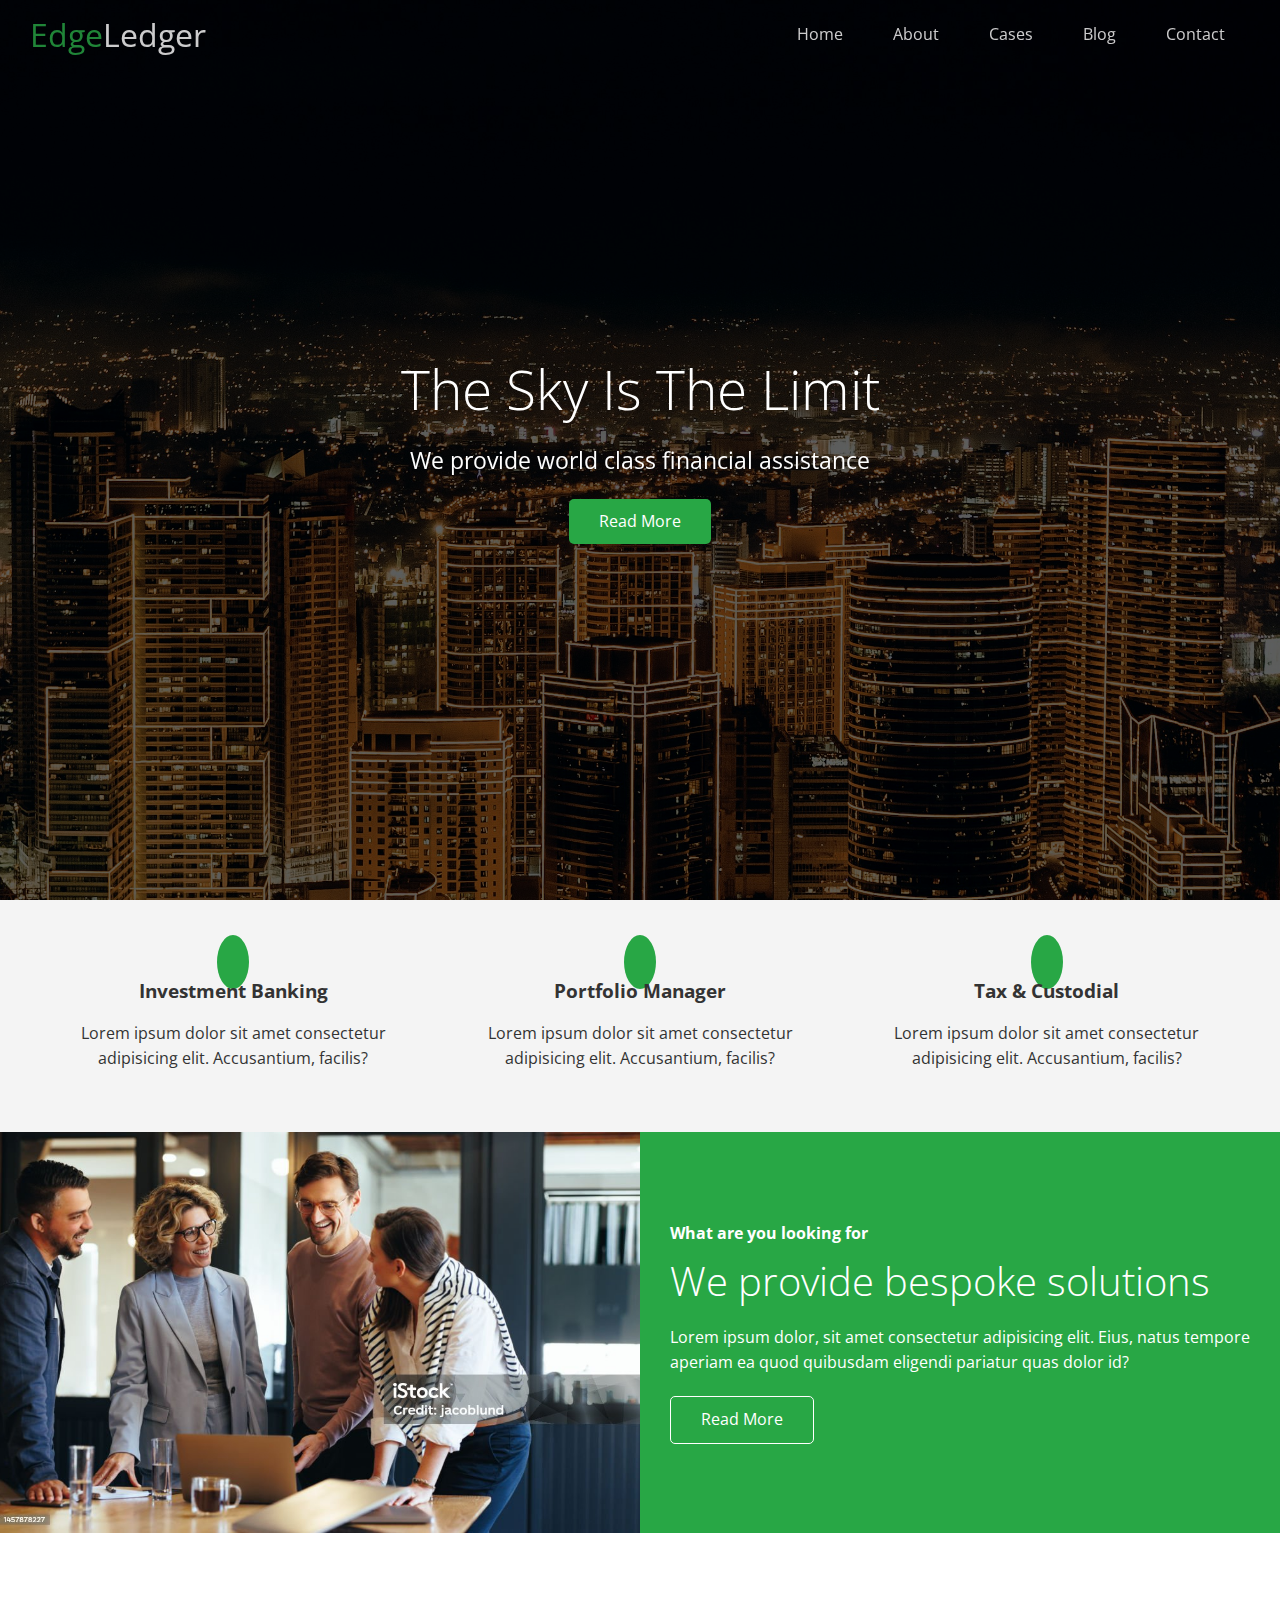
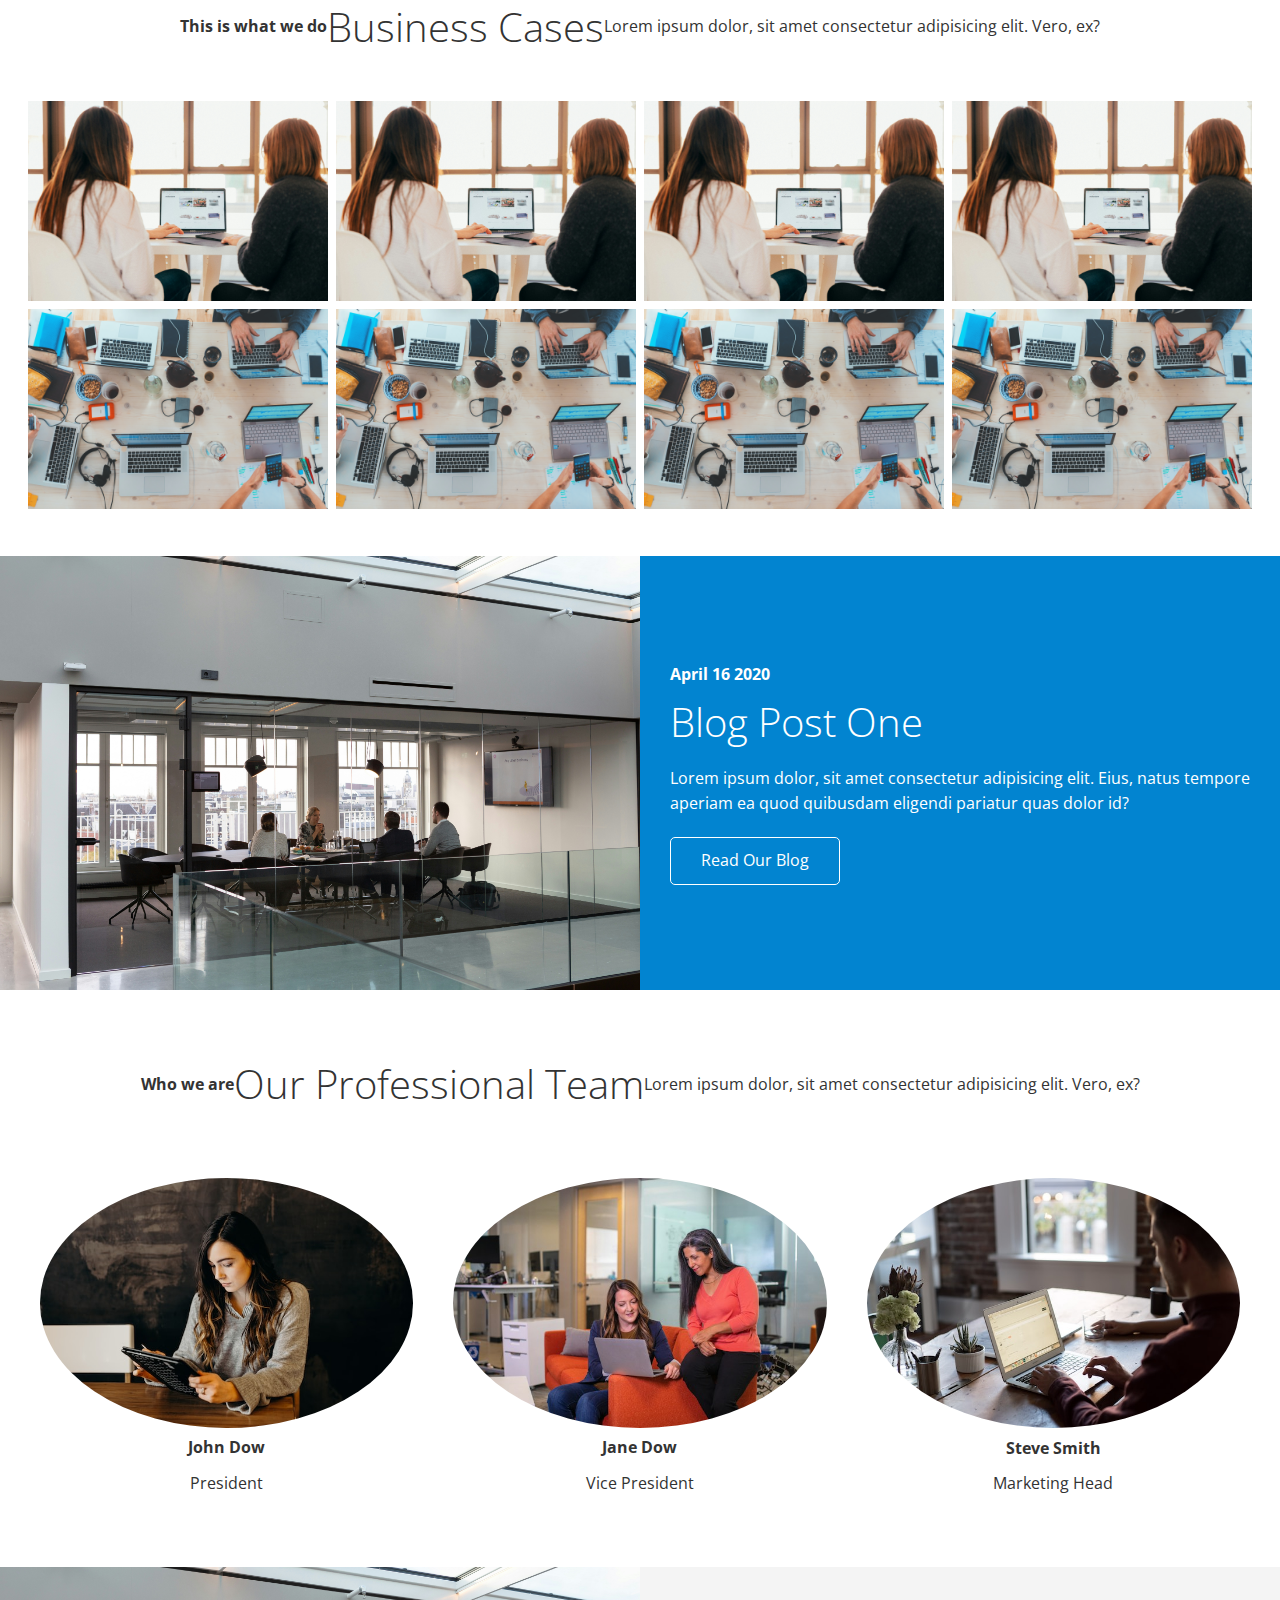
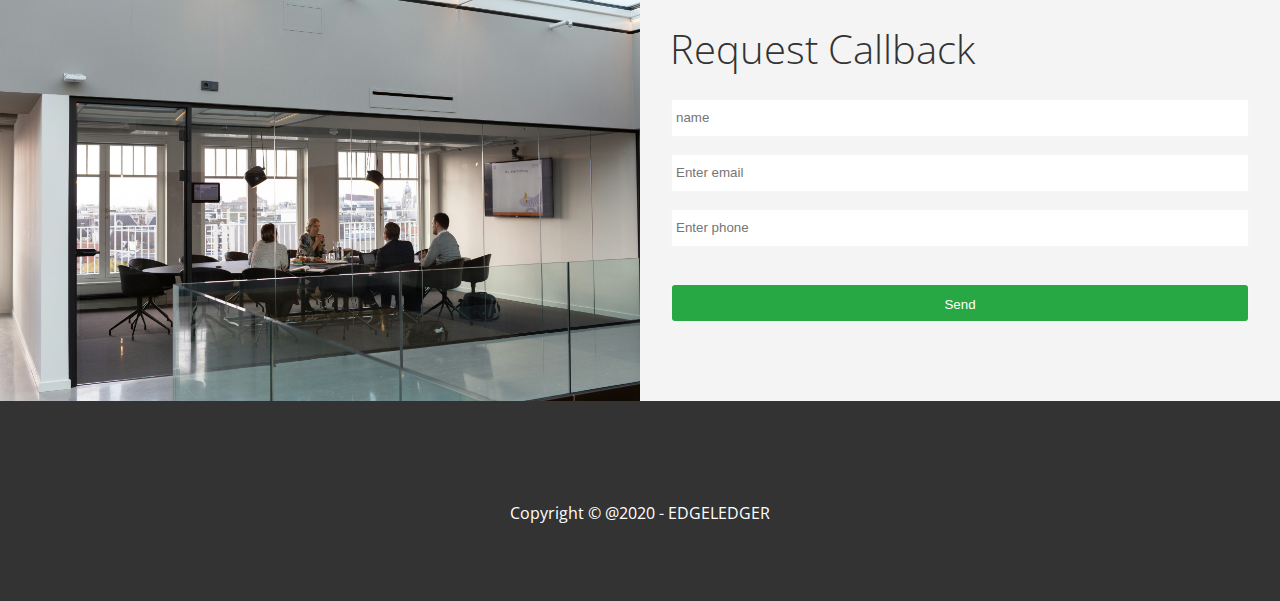
<file: index.html>
<!DOCTYPE html>
<html lang="en">
  <head>
    <meta charset="UTF-8" />
    <meta name="viewport" content="width=device-width, initial-scale=1.0" />
    <title>Welcome To EdgeLedger</title>
    <link
      rel="stylesheet"
      href="https://cdnjs.cloudflare.com/ajax/libs/font-awesome/6.5.1/css/all.min.css"
      integrity="sha512-DTOQO9RWCH3ppGqcWaEA1BIZOC6xxalwEsw9c2QQeAIftl+Vegovlnee1c9QX4TctnWMn13TZye+giMm8e2LwA=="
      crossorigin="anonymous"
      referrerpolicy="no-referrer"
    />
    <!-- <link rel="stylesheet" href="css/lightbox.min.css" /> -->
    <link rel="stylesheet" href="/css/style.css" />
    <link rel="stylesheet" href="/css/utilities.css" />
  </head>
  <body id="home">
    <header class="hero">
      <div id="navbar" class="navbar top">
        <h1 class="logo">
          <span class="text-primary"><i class="fas fa-book-open"></i> Edge</span
          >Ledger
        </h1>
        <nav>
          <ul>
            <li><a href="#home">Home</a></li>
            <li><a href="#about">About</a></li>
            <li><a href="#cases">Cases</a></li>
            <li><a href="#blog">Blog</a></li>
            <li><a href="#contact">Contact</a></li>
          </ul>
        </nav>
      </div>
      <div class="content">
        <h1>The Sky Is The Limit</h1>
        <p>We provide world class financial assistance</p>
        <a href="#about" class="btn"
          ><i class="fas fa-chevron-right"></i> Read More</a
        >
      </div>
    </header>
    <main>
      <!-- About icons -->
      <section id="about" class="icons bg-light">
        <div class="flex-items">
          <div>
            <i class="fas fa-university fa-2x"></i>
            <div>
              <h3>Investment Banking</h3>
              <p>
                Lorem ipsum dolor sit amet consectetur adipisicing elit.
                Accusantium, facilis?
              </p>
            </div>
          </div>
          <div>
            <i class="fas fa-book-reader fa-2x"></i>
            <div>
              <h3>Portfolio Manager</h3>
              <p>
                Lorem ipsum dolor sit amet consectetur adipisicing elit.
                Accusantium, facilis?
              </p>
            </div>
          </div>
          <div>
            <i class="fas fa-pencil-alt fa-2x"></i>
            <div>
              <h3>Tax & Custodial</h3>
              <p>
                Lorem ipsum dolor sit amet consectetur adipisicing elit.
                Accusantium, facilis?
              </p>
            </div>
          </div>
        </div>
      </section>

      <!-- About:Solutions -->
      <section id="about" class="solutions flex-columns">
        <div class="row">
          <div class="column">
            <div class="column-1">
              <img src="Images/home/people.jpg" alt="" />
            </div>
          </div>
          <div class="column">
            <div class="column-2 bg-primary">
              <h4>What are you looking for</h4>
              <h2>We provide bespoke solutions</h2>
              <p>
                Lorem ipsum dolor, sit amet consectetur adipisicing elit. Eius,
                natus tempore aperiam ea quod quibusdam eligendi pariatur quas
                dolor id?
              </p>
              <a href="blog.html" target="_self" class="btn btn-outline">
                <i class="fas fa-chevron"></i>Read More
              </a>
            </div>
          </div>
        </div>
      </section>
      <!-- Cases -->
      <section id="cases" class="cases flex-grid section-padding">
        <header class="section-header">
          <h4>This is what we do</h4>
          <h2>Business Cases</h2>
          <p>
            Lorem ipsum dolor, sit amet consectetur adipisicing elit. Vero, ex?
          </p>
        </header>
        <div class="row">
          <div class="column">
            <a
              href="Images/cases/cases1.jpg"
              data-lightbox="cases"
              data-title="Lorem ipsum dolor, sit amet consectetur adipisicing elit. Vero, ex?"
            >
              <img src="Images/cases/cases1.jpg" alt="cases1" />
            </a>
            <a
              href="Images/cases/cases2.jpg"
              data-lightbox="cases"
              data-title="Lorem ipsum dolor, sit amet consectetur adipisicing elit. Vero, ex?"
            >
              <img src="Images/cases/cases2.jpg" alt="cases2" />
            </a>
          </div>
          <div class="column">
            <a
              href="Images/cases/cases1.jpg"
              data-lightbox="cases"
              data-title="Lorem ipsum dolor, sit amet consectetur adipisicing elit. Vero, ex?"
            >
              <img src="Images/cases/cases1.jpg" alt="cases1" />
            </a>
            <a
              href="Images/cases/cases2.jpg"
              data-lightbox="cases"
              data-title="Lorem ipsum dolor, sit amet consectetur adipisicing elit. Vero, ex?"
            >
              <img src="Images/cases/cases2.jpg" alt="cases2" />
            </a>
          </div>
          <div class="column">
            <a
              href="Images/cases/cases1.jpg"
              data-lightbox="cases"
              data-title="Lorem ipsum dolor, sit amet consectetur adipisicing elit. Vero, ex?"
            >
              <img src="Images/cases/cases1.jpg" alt="cases1" />
            </a>
            <a
              href="Images/cases/cases2.jpg"
              data-lightbox="cases"
              data-title="Lorem ipsum dolor, sit amet consectetur adipisicing elit. Vero, ex?"
            >
              <img src="Images/cases/cases2.jpg" alt="cases2" />
            </a>
          </div>
          <div class="column">
            <a
              href="Images/cases/cases1.jpg"
              data-lightbox="cases"
              data-title="Lorem ipsum dolor, sit amet consectetur adipisicing elit. Vero, ex?"
            >
              <img src="Images/cases/cases1.jpg" alt="cases1" />
            </a>
            <a
              href="Images/cases/cases1.jpg"
              data-lightbox="cases"
              data-title="Lorem ipsum dolor, sit amet consectetur adipisicing elit. Vero, ex?"
            >
              <img src="Images/cases/cases2.jpg" alt="cases2" />
            </a>
          </div>
        </div>
      </section>
      <!-- Blog -->
      <section id="blog" class="blog flex-columns flex-reverse">
        <div class="row">
          <div class="column">
            <div class="column-1">
              <img src="Images/home/blog.jpg" alt="" />
            </div>
          </div>
          <div class="column">
            <div class="column-2 bg-secondary">
              <h4>April 16 2020</h4>
              <h2>Blog Post One</h2>
              <p>
                Lorem ipsum dolor, sit amet consectetur adipisicing elit. Eius,
                natus tempore aperiam ea quod quibusdam eligendi pariatur quas
                dolor id?
              </p>
              <a href="blog.html" class="btn btn-outline">
                <i class="fas fa-chevron"></i>Read Our Blog
              </a>
            </div>
          </div>
        </div>
      </section>
      <!-- Team -->
      <section id="team" class="team section-padding">
        <header class="section-header">
          <h4>Who we are</h4>
          <h2>Our Professional Team</h2>
          <p>
            Lorem ipsum dolor, sit amet consectetur adipisicing elit. Vero, ex?
          </p>
        </header>
        <div class="flex-items">
          <div>
            <img src="Images/team/person1.jpg" alt="" />
            <h4>John Dow</h4>
            <p>President</p>
          </div>

          <div>
            <img src="Images/team/person2.jpg" alt="" />
            <h4>Jane Dow</h4>
            <p>Vice President</p>
          </div>

          <div>
            <img src="Images/team/person3.jpg" alt="" />
            <h4>Steve Smith</h4>
            <p>Marketing Head</p>
          </div>
        </div>
      </section>
      <!--Contact  -->
      <section id="contact" class="contact flex-columns">
        <div class="row">
          <div class="column">
            <div class="column-1">
              <img src="Images/home/blog.jpg" alt="" />
            </div>
          </div>
          <div class="column">
            <div class="column-2 bg-light">
              <h2>Request Callback</h2>
              <form action="" class="callback-form">
                <div class="form-control">
                  <label for="name"></label>
                  <input type="text" name="name" id="name" placeholder="name" />
                </div>
                <div class="form-control">
                  <label for="email"></label>
                  <input
                    type="email"
                    name="email"
                    id="email"
                    placeholder="Enter email"
                  />
                </div>
                <div class="form-control">
                  <label for="phone"></label>
                  <input
                    type="text"
                    name="phone"
                    id="phone"
                    placeholder="Enter phone"
                  />
                </div>
                <input type="submit" value="Send" id="submit" class="btn" />
              </form>
            </div>
          </div>
        </div>
      </section>
    </main>
    <footer class="footer bg-dark">
      <div class="social">
        <a href="#"><i class="fab fa-facebook fa-2x"></i></a>
        <a href="#"><i class="fab fa-twitter fa-2x"></i></a>
        <a href="#"><i class="fab fa-youtube fa-2x"></i></a>
        <a href="#"><i class="fab fa-linkedin fa-2x"></i></a>
      </div>
      <p>Copyright &copy; @2020 - EDGELEDGER</p>
    </footer>
    <!-- <script
      src="https://code.jquery.com/jquery-3.7.1.min.js"
      integrity="sha256-/JqT3SQfawRcv/BIHPThkBvs0OEvtFFmqPF/lYI/Cxo="
      crossorigin="anonymous"
    ></script> -->
    <!-- <script src="js/lightbox.min.js"></script> -->
    <!-- <script>
      const navbar = document.getElementById("navbar");
      let scrolled = false;

      window.onscroll = function () {
        if (window.pageYOffeset > 100) {
          navbar.classList.remove("top");
          if (!scrolled) {
            navbar.style.transform = "translateY(-70px)";
          }
          setTimeout(function () {
            navbar.style.transform = "translateY(0)";
            scrolled = true;
          }, 200);
        } else {
          navbar.classList.add("top");
          scrolled = false;
        }
      };

      // smooth scrolling
      $("navbar a,.btn").on("click", function (e) {
        if (this.has !== "") {
          e.preventDefault();
          const hash = this.hash;
          $("html,body").animate(
            {
              scrollTop: $(hash).offset().top - 100,
            },
            800
          );
        }
      });
    </script> -->
  </body>
</html>
</file>
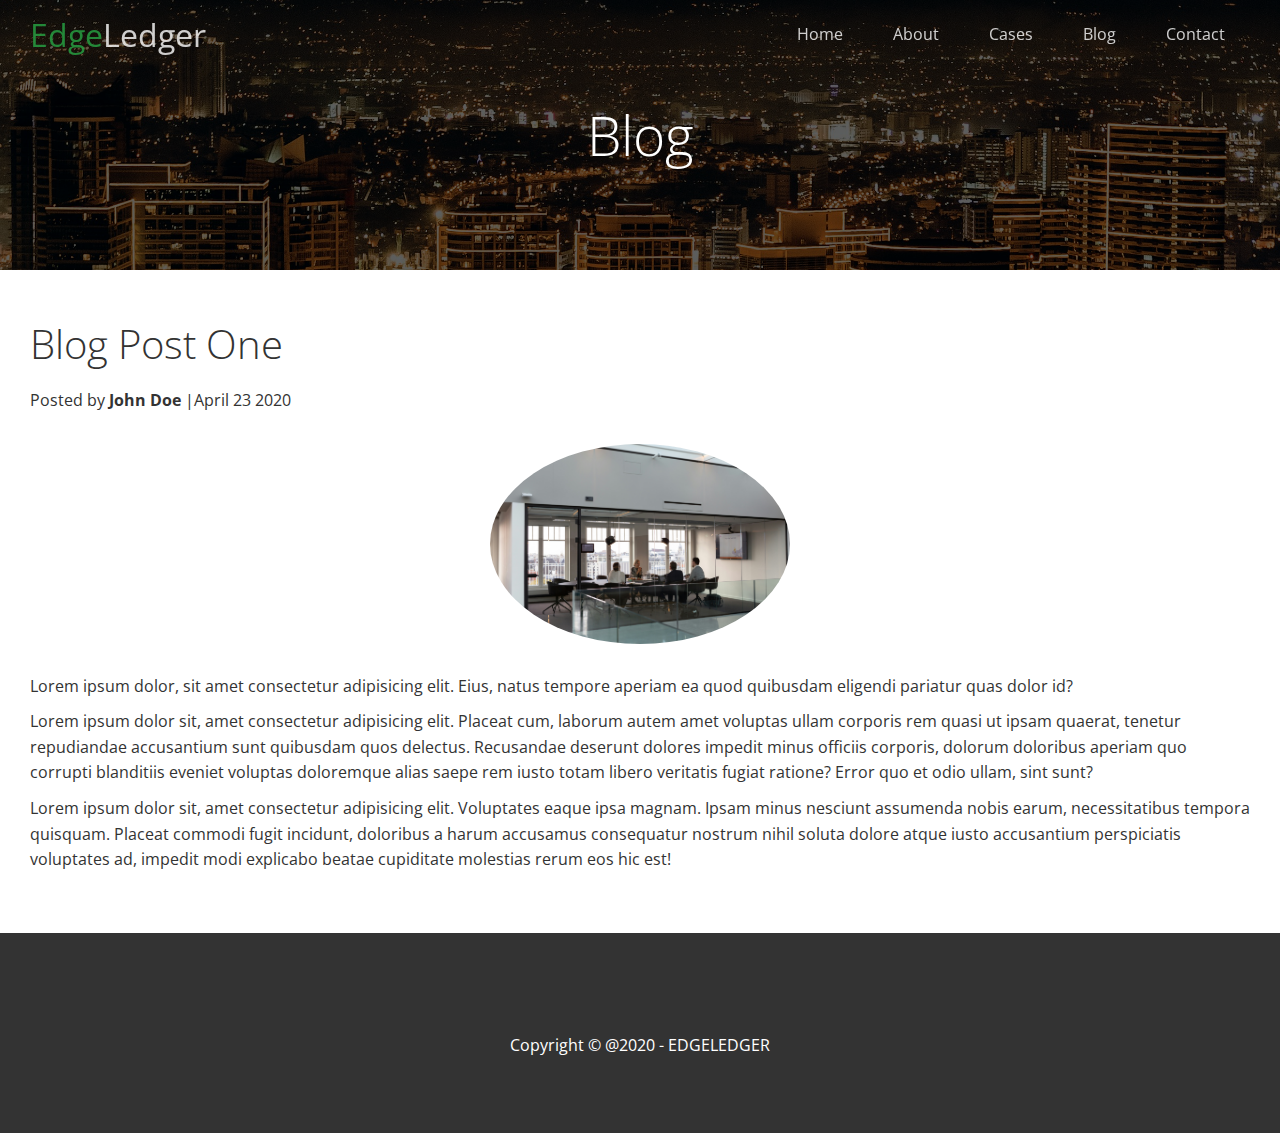
<file: post.html>
<!DOCTYPE html>
<html lang="en">
  <head>
    <meta charset="UTF-8" />
    <meta name="viewport" content="width=device-width, initial-scale=1.0" />
    <title>Post One</title>
    <link
      rel="stylesheet"
      href="https://cdnjs.cloudflare.com/ajax/libs/font-awesome/6.5.1/css/all.min.css"
      integrity="sha512-DTOQO9RWCH3ppGqcWaEA1BIZOC6xxalwEsw9c2QQeAIftl+Vegovlnee1c9QX4TctnWMn13TZye+giMm8e2LwA=="
      crossorigin="anonymous"
      referrerpolicy="no-referrer"
    />
    <link rel="stylesheet" href="/css/style.css" />
    <link rel="stylesheet" href="/css/utilities.css" />
  </head>
  <body id="home">
    <header class="hero blog">
      <div class="navbar top" id="navbar">
        <h1 class="logo">
          <span class="text-primary"><i class="fas fa-book-open"></i> Edge</span
          >Ledger
        </h1>
        <nav>
          <ul>
            <li><a href="index.html">Home</a></li>
            <li><a href="index.html#about">About</a></li>
            <li><a href="index.html#cases">Cases</a></li>
            <li><a href="index.html#blog">Blog</a></li>
            <li><a href="index.html#contact">Contact</a></li>
          </ul>
        </nav>
      </div>
      <div class="content">
        <h1>Blog</h1>
      </div>
    </header>
    <main>
      <section class="post">
        <h2>Blog Post One</h2>
        <p class="meta">
          <i class="fas fa-user"></i>Posted by <strong>John Doe</strong>
          |April 23 2020
        </p>
        <img src="Images/home/blog.jpg" alt="" />
        <p>
          Lorem ipsum dolor, sit amet consectetur adipisicing elit. Eius, natus
          tempore aperiam ea quod quibusdam eligendi pariatur quas dolor id?
        </p>
        <p>
          Lorem ipsum dolor sit, amet consectetur adipisicing elit. Placeat cum,
          laborum autem amet voluptas ullam corporis rem quasi ut ipsam quaerat,
          tenetur repudiandae accusantium sunt quibusdam quos delectus.
          Recusandae deserunt dolores impedit minus officiis corporis, dolorum
          doloribus aperiam quo corrupti blanditiis eveniet voluptas doloremque
          alias saepe rem iusto totam libero veritatis fugiat ratione? Error quo
          et odio ullam, sint sunt?
        </p>
        <p>
          Lorem ipsum dolor sit, amet consectetur adipisicing elit. Voluptates
          eaque ipsa magnam. Ipsam minus nesciunt assumenda nobis earum,
          necessitatibus tempora quisquam. Placeat commodi fugit incidunt,
          doloribus a harum accusamus consequatur nostrum nihil soluta dolore
          atque iusto accusantium perspiciatis voluptates ad, impedit modi
          explicabo beatae cupiditate molestias rerum eos hic est!
        </p>
      </section>
    </main>
    <footer class="footer bg-dark">
      <div class="social">
        <a href="#"><i class="fab fa-facebook fa-2x"></i></a>
        <a href="#"><i class="fab fa-twitter fa-2x"></i></a>
        <a href="#"><i class="fab fa-youtube fa-2x"></i></a>
        <a href="#"><i class="fab fa-linkedin fa-2x"></i></a>
      </div>
      <p>Copyright &copy; @2020 - EDGELEDGER</p>
    </footer>
    <!-- <script>
      const navbar = document.getElementById("navbar");
      let scrolled = false;

      window.onscroll = function () {
        if (window.pageYOffeset > 100) {
          navbar.classList.remove("top");
          if (!scrolled) {
            navbar.style.transform = "translateY(-70px)";
          }
          setTimeout(function () {
            navbar.style.transform = "translateY(0)";
            scrolled = true;
          }, 200);
        } else {
          navbar.classList.add("top");
          scrolled = false;
        }
      };
    </script> -->
  </body>
</html>
</file>
<file: css/style.css>
@import url("https://fonts.googleapis.com/css2?family=Coming+Soon&family=Open+Sans:wght@300;400&family=Raleway:wght@200&family=Roboto+Condensed:ital,wght@1,200&family=Roboto:ital,wght@0,100;0,300;1,100&display=swap");

* {
  box-sizing: border-box;
  padding: 0;
  margin: 0;
}
body {
  font-family: "Open Sans", sans-serif;
  background: #fff;
  color: #333;
  line-height: 1.6;
}
ul {
  list-style: none;
}
a {
  color: #333;
  text-decoration: none;
}
h1,
h2 {
  font-weight: 300;
  line-height: 1.2;
}
p {
  margin: 10px 0;
}
img {
  width: 100%;
}

/* Navbar */
.navbar {
  display: flex;
  align-items: center;
  justify-content: space-between;
  background-color: #333;
  color: #fff;
  opacity: 0.8;
  width: 100%;
  height: 70px;
  position: fixed;
  top: 0px;
  padding: 0 30px;
  transition: 0.5s;
}
.navbar.top {
  background: transparent;
}
.navbar a {
  color: #fff;
  padding: 10px 20px;
  margin: 0 5px;
}
.navbar a:hover {
  border-bottom: #28a745 2px solid;
}
.navbar ul {
  display: flex;
}
.navbar .logo {
  font-weight: 400;
}
/* Header  */

.hero {
  background: url("../Images/home/showcase.jpg") no-repeat center center/cover;
  height: 100vh;
  position: relative;
  color: #fff;
}

.hero .content {
  display: flex;
  flex-direction: column;
  align-items: center;
  justify-content: center;
  text-align: center;
  height: 100%;
  padding: 0 20px;
}

.hero .content h1 {
  font-size: 55px;
}
.hero .content p {
  font-size: 23px;
  max-width: 600px;
  margin: 20px 0 20px;
}
/* Here we are creating an overlay to make the background little darker
so an overlay is a content that is behind the hero  */
.hero::before {
  content: "";
  position: absolute;
  top: 0;
  left: 0;
  width: 100%;
  height: 100%;
  /* opacity: 0.6; */
  background: rgb(0, 0, 0, 0.6);
}
/* Bcz of overlay all the content of hero is blurred so in order to
overlap it before overlay we are using z-index */
.hero * {
  z-index: 10;
}
.hero.blog {
  background-image: url("../Images/home/blog.jpg") no-repeat center center/cover;
  height: 30vh;
}

/* Icons */

.icons {
  padding: 30px;
}
.icons h3 {
  font-weight: bold;
  margin-bottom: 15px;
}
.icons i {
  background-color: #28a745;
  color: white;
  padding: 1rem;
  border-radius: 50%;
}
.cases img:hover {
  opacity: 0.7;
}
.team img {
  border-radius: 50%;
}

/* Callback form */
.callback-form {
  width: 100%;
  padding: 20px 0;
}
.callback-form label {
  display: block;
  margin-bottom: 5px;
}
.callback-form .form-control {
  margin-bottom: 15px;
}
.callback-form input {
  width: 100%;
  padding: 4px;
  height: 40px;
  border: #f5f5f5 2px solid;
}

.callback-form input:focus {
  outline-color: #28a745;
}
.callback-form .btn {
  padding: 12px 0;
  margin-top: 20px;
}
/* Post */
.post {
  padding: 50px 30px;
}
.post h2 {
  font-size: 40px;
  margin-bottom: 20px;
  padding-bottom: #ccc solid 1px;
}
.post .meta {
  margin-bottom: 30px;
}
.post img {
  width: 300px;
  border-radius: 50%;
  display: block;
  margin: 0 auto 30px;
}
/* FOOTER */

.footer {
  display: flex;
  flex-direction: column;
  align-items: center;
  justify-content: center;
  text-align: center;
  height: 200px;
}
.footer a {
  color: #fff;
}
.footer a:hover {
  color: #28a745;
}
.footer .social > * {
  margin-right: 30px;
}

/* Mobile */
@media screen and (max-width: 768px) {
  .navbar {
    flex-direction: column;
    height: 120px;
    padding: 20px;
  }
  .navbar a {
    padding: 10px 10px;
    margin: 0 3px;
  }
  .flex-items {
    flex-direction: column;
  }

  .flex-columns .column,
  .flex-grid .column {
    flex: 100%;
    max-width: 100%;
  }
  .team img {
    width: 70%;
  }
}

@media screen and (max-width: 420px) {
}
</file>
<file: css/utilities.css>
/* Text colors */
.text-primary {
  color: #28a745;
}
.text-seconday {
  color: #0284d0;
}

/* Button */
.btn {
  cursor: pointer;
  display: inline-block;
  padding: 10px 30px;
  color: white;
  background-color: #28a745;
  border: none;
  border-radius: 5px;
}
.btn:hover {
  opacity: 0.9;
}
.btn-primary,
.bg-primary {
  background-color: #28a745;
  color: white;
}
.btn-secondary,
.bg-secondary {
  background-color: #0284d0;
  color: white;
}
.btn-light,
.bg-light {
  background-color: #f4f4f4;
  color: #333;
}
.btn-dark,
.bg-dark {
  background-color: #333;
  color: white;
}
.btn-outline {
  background: transparent;
  border: 1px solid white;
}
/* Flex items */
.flex-items {
  display: flex;
  text-align: center;
  justify-content: center;
  align-content: center;
  /* height: 100%; */
}
.flex-items > div {
  padding: 20px;
}
.flex-items img {
  width: 100%;
}
/* Flex columns */

.flex-columns .flex-reverse {
  flex-direction: row-reverse;
}

.flex-columns .row {
  display: flex;
  flex-direction: row;
  flex-wrap: wrap;
  width: 100%;
}
.flex-columns .column {
  display: flex;
  flex-direction: column;
  flex-basis: 100%;
  flex: 1;
}
.flex-columns .column .column-1,
.flex-columns .column .column-2 {
  height: 100%;
}
.flex-columns img {
  width: 100%;
  height: 100%;
  object-fit: cover;
  /* background size cover similar */
}
.flex-columns .column-2 {
  display: flex;
  flex-direction: column;
  align-items: flex-start;
  justify-content: center;
  padding: 30px;
}
.flex-columns h2 {
  font-size: 40px;
  font-weight: 100;
}
.flex-columns h4 {
  margin-bottom: 10px;
}
.flex-columns p {
  margin: 20px 0;
}

/* Section header */
.section-header {
  padding: 30px;
  display: flex;
  flex-direction: center;
  align-items: center;
  justify-content: center;
  text-align: center;
}
.section-header h2 {
  font-size: 40px;
  margin: 20px 0;
}
.section-padding {
  padding: 20px 20px 40px;
}

/* Flex- grid */

.flex-grid .row {
  display: flex;
  flex-wrap: wrap;
  padding: 0 4px;
}
.flex-grid .column {
  flex: 25%;
  max-width: 25%;
  padding: 0 4px;
}
</file>
